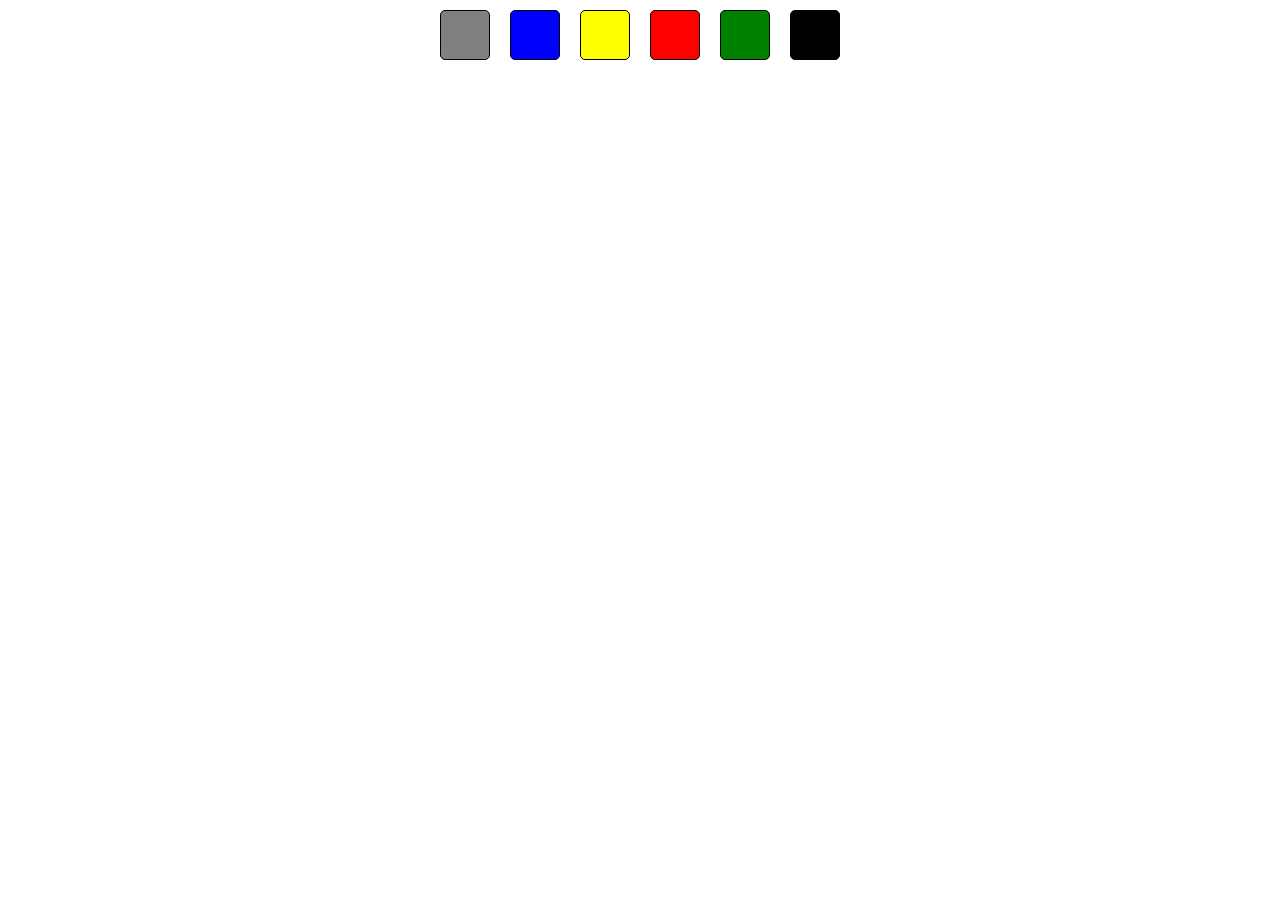
<file: JS Project Series/Project1/index.html>
<!DOCTYPE html>
<html lang="en">
<head>
    <meta charset="UTF-8">
    <meta name="viewport" content="width=device-width, initial-scale=1.0">
    <title>Color Changer</title>
    <link rel="stylesheet" href="style.css">
</head>
<body>
    

    <div class="box">
        <div id="grey" class="button" ></div>
        <div id="blue" class="button"></div>
        <div id="yellow" class="button"></div>
        <div id="red" class="button"></div>
        <div id="green" class="button"></div>
        <div id="black" class="button"></div>
    </div>
    


    <script src="script.js"></script>
</body>
</html>
</file>
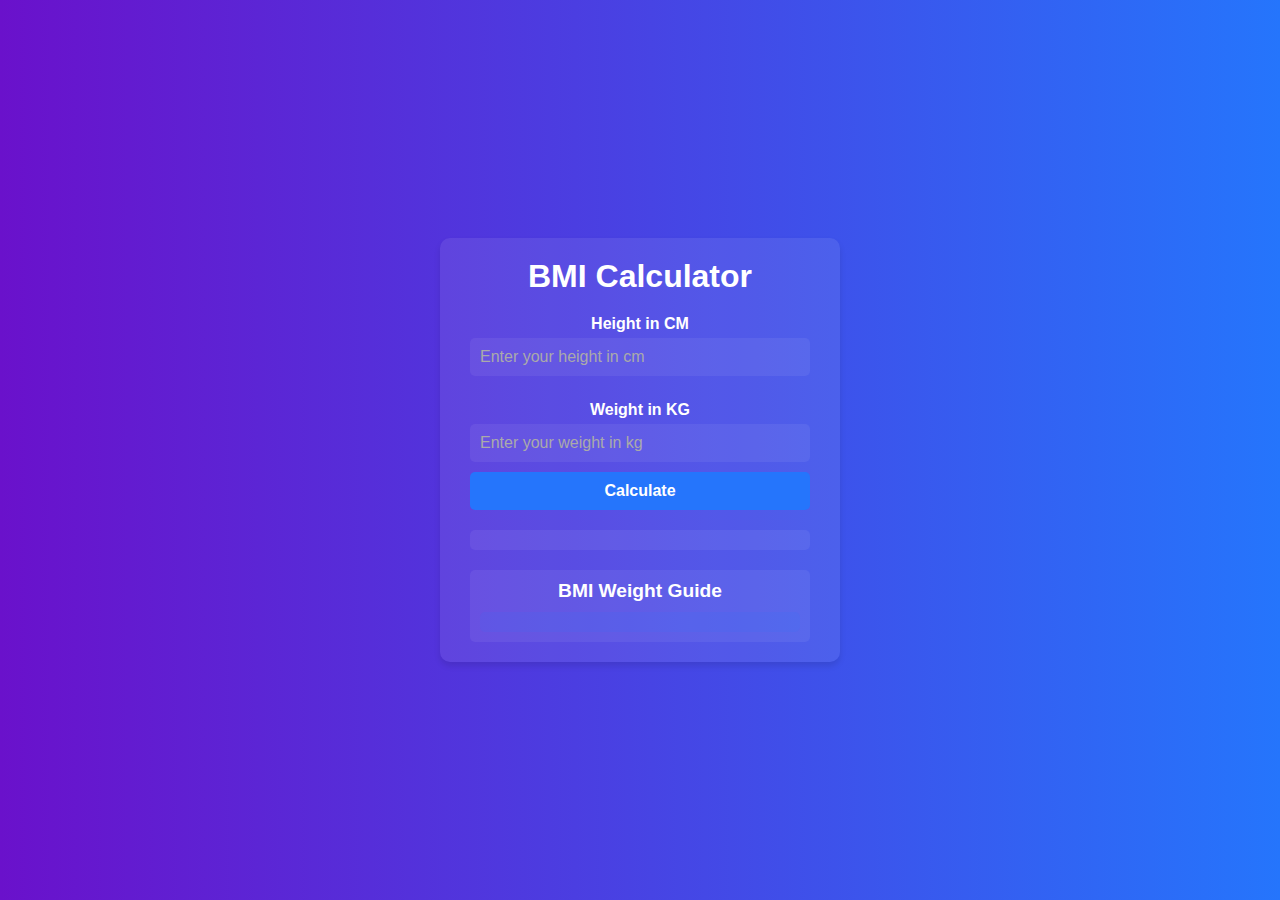
<file: JS Project Series/Project2/index.html>
<!DOCTYPE html>
<html lang="en">
<head>
    <meta charset="UTF-8">
    <meta name="viewport" content="width=device-width, initial-scale=1.0">
    <title>BMI Calculator</title>
    <link rel="stylesheet" href="style.css">
</head>
<body>
    

    <div class="box">
        <h1>BMI Calculator</h1>
        <form id="bmiForm">
            <label>Height in CM</label>
            <input type="number" id="height" placeholder="Enter your height in cm">
    
            <label>Weight in KG</label>
            <input type="number" id="weight" placeholder="Enter your weight in kg">
    
            <button type="submit">Calculate</button>
    
            <div id="result"></div>
            <div id="weight-guide">
                <h2>BMI Weight Guide</h2>
                <p id="rangespace"></p>
            </div>
        </form>
    </div>
    





    <script src="script.js"></script>
</body>
</html>
</file>
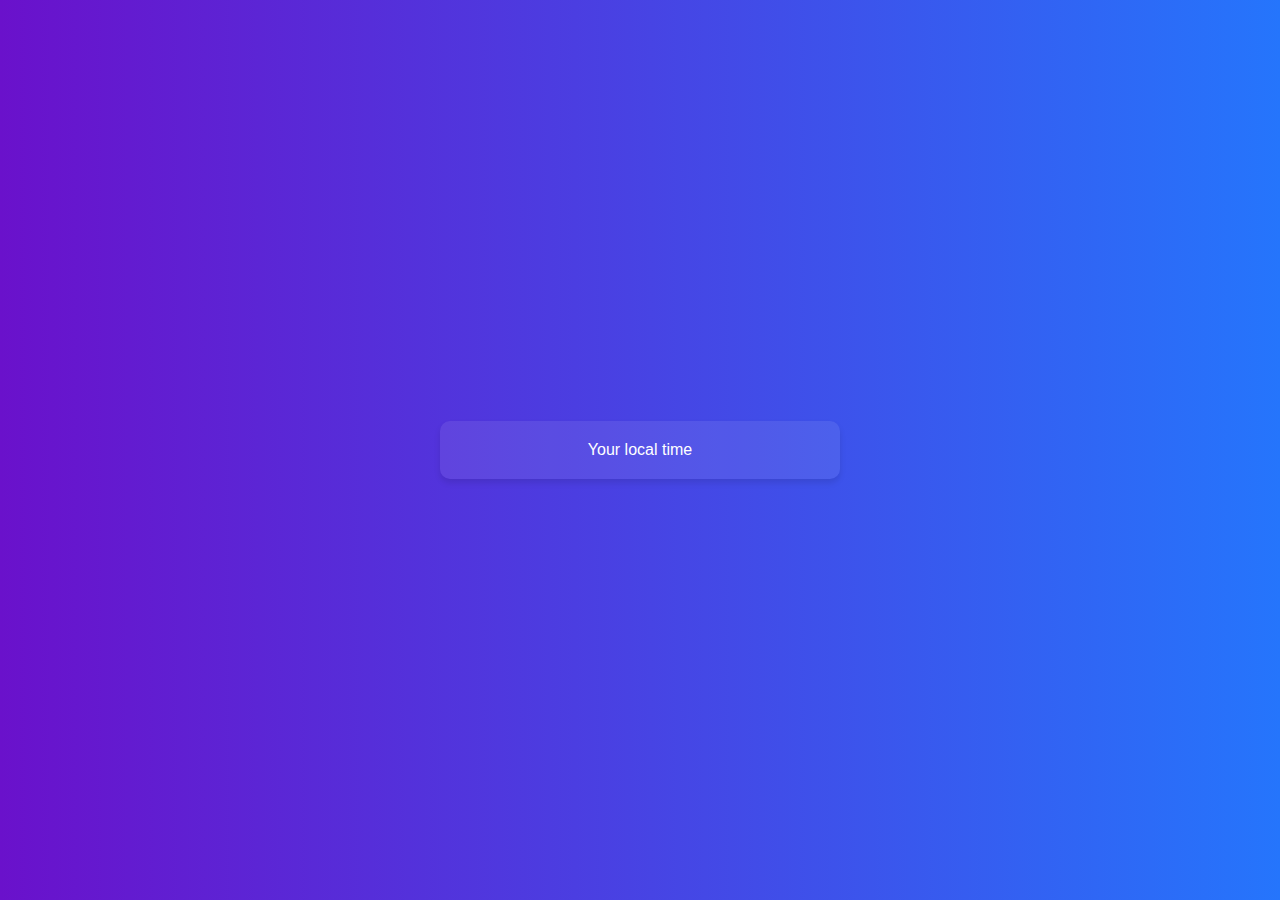
<file: JS Project Series/Project3/index.html>
<!DOCTYPE html>
<html lang="en">
<head>
    <meta charset="UTF-8">
    <meta name="viewport" content="width=device-width, initial-scale=1.0">
    <title>Digital Clock</title>
    <link rel="stylesheet" href="style.css">
</head>
<body>
    

    <div class="center">
        <div id="banner">
            <span>Your local time</span>
        </div>
        <div id="clock">

        </div>
    </div>









    <script src="script.js"></script>
</body>
</html>
</file>
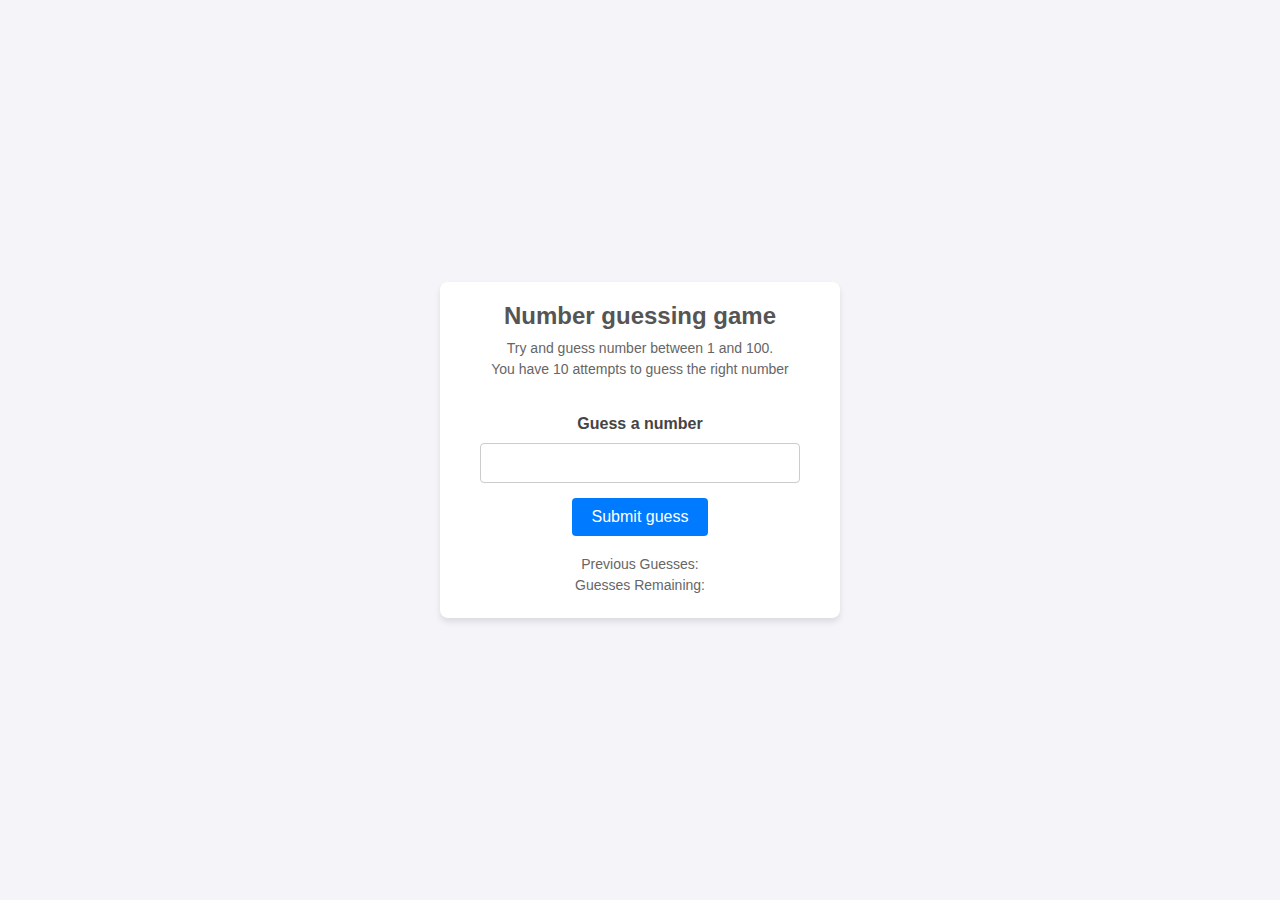
<file: JS Project Series/Project4/index.html>
<!DOCTYPE html>
<html lang="en">
<head>
    <meta charset="UTF-8">
    <meta name="viewport" content="width=device-width, initial-scale=1.0">
    <title>Guess the number</title>
    <link rel="stylesheet" href="style.css">
</head>
<body>
    
    <div id="wrapper">
        <h1>Number guessing game</h1>
        <p>Try and guess number between 1 and 100.</p>
        <p>You have 10 attempts to guess the right number</p>
        <br>

        <form class="form">
            <label for="guessField" id="guess">Guess a number</label>
            <input type="text" id="guessField" class="guessField">
            <input type="submit" id="subt" value="Submit guess" class="guesssubmit">
        </form>

        <div class="resultParas">
            <p>Previous Guesses: <span class="guesses"></span></p>
            <p>Guesses Remaining: <span class="lastResult"></span></p>
            <p class="lowOrHi"></p>
        </div>
    </div>







    <script src="script.js"></script>
</body>
</html>
</file>
<file: JS Project Series/Project1/style.css>
*{
    margin: 0;
    padding: 0;
    box-sizing: border-box;
}
.box{
    display: flex;
    justify-content: center;
    align-items: center;
}
.button{
    height: 50px;
    width: 50px;
    border: 1px solid black;
    border-radius: 5px;
    margin : 10px;
}
#grey{
    background-color: gray;
}
#blue{
    background-color: blue;
}
#yellow{
    background-color: yellow;
}
#red{
    background-color: red;
}
#green{
    background-color: green;
}
#black{
    background-color: black;
}

.button:hover{
    cursor: pointer;
}
</file>
<file: JS Project Series/Project2/style.css>
*{
    margin: 0;
    padding: 0;
    box-sizing: border-box;
}

body {
    font-family: Arial, sans-serif;
    background: linear-gradient(to right, #6a11cb, #2575fc);
    color: #fff;
    display: flex;
    justify-content: center;
    align-items: center;
    height: 100vh;
}

.box {
    background-color: #ffffff15;
    padding: 20px 30px;
    border-radius: 10px;
    box-shadow: 0 4px 6px rgba(0, 0, 0, 0.1);
    width: 100%;
    max-width: 400px;
    text-align: center;
}

h1 {
    font-size: 2rem;
    margin-bottom: 20px;
    color: #fff;
}

label {
    display: block;
    margin: 15px 0 5px;
    font-size: 1rem;
    font-weight: bold;
}

input {
    width: 100%;
    padding: 10px;
    font-size: 1rem;
    border: none;
    border-radius: 5px;
    margin-bottom: 10px;
    background: #ffffff10;
    color: #fff;
}

input::placeholder {
    color: #aaa;
}

button {
    display: inline-block;
    width: 100%;
    padding: 10px;
    font-size: 1rem;
    font-weight: bold;
    color: #fff;
    background-color: #2575fc;
    border: none;
    border-radius: 5px;
    cursor: pointer;
    transition: background-color 0.3s;
}

button:hover {
    background-color: #6a11cb;
}

#result {
    margin-top: 20px;
    font-size: 1.5rem;
    font-weight: bold;
    color: #00ff00; /* Green for valid results */
    text-align: center;
    background-color: #ffffff10;
    padding: 10px;
    border-radius: 5px;
}

#weight-guide {
    margin-top: 20px;
    background-color: #ffffff10;
    padding: 10px;
    border-radius: 5px;
    color: #fff;
}

#weight-guide h2 {
    font-size: 1.2rem;
    margin-bottom: 10px;
}

#rangespace {
    font-size: 1rem;
    line-height: 1.5;
    text-align: left;
    background-color: #2575fc20; /* Light blue background */
    padding: 10px;
    border-radius: 5px;
    margin-top: 10px;
}
</file>
<file: JS Project Series/Project3/style.css>
*{
    margin: 0;
    padding: 0;
    box-sizing: border-box;
}

body {
    font-family: Arial, sans-serif;
    background: linear-gradient(to right, #6a11cb, #2575fc);
    color: #fff;
    display: flex;
    justify-content: center;
    align-items: center;
    height: 100vh;
}
.center {
    background-color: #ffffff15;
    padding: 20px 30px;
    border-radius: 10px;
    box-shadow: 0 4px 6px rgba(0, 0, 0, 0.1);
    width: 100%;
    max-width: 400px;
    text-align: center;
}
</file>
<file: JS Project Series/Project4/style.css>
*{
    margin: 0;
    padding: 0;
    box-sizing: border-box;
}

/* style.css */

body {
    font-family: Arial, sans-serif;
    background-color: #f4f4f9;
    margin: 0;
    padding: 0;
    display: flex;
    justify-content: center;
    align-items: center;
    height: 100vh;
    color: #333;
}

#wrapper {
    background-color: #ffffff;
    padding: 20px 30px;
    box-shadow: 0 4px 6px rgba(0, 0, 0, 0.1);
    border-radius: 8px;
    text-align: center;
    width: 90%;
    max-width: 400px;
}

h1 {
    color: #555;
    font-size: 24px;
    margin-bottom: 10px;
}

p {
    margin: 5px 0;
    font-size: 14px;
    color: #666;
}

form {
    margin-top: 15px;
}

label {
    font-size: 16px;
    font-weight: bold;
    color: #444;
}

input[type="text"] {
    padding: 10px;
    margin-top: 10px;
    width: calc(100% - 20px);
    border: 1px solid #ccc;
    border-radius: 4px;
    font-size: 16px;
    outline: none;
    transition: border 0.3s ease;
}

input[type="text"]:focus {
    border-color: #007BFF;
}

input[type="submit"] {
    margin-top: 15px;
    background-color: #007BFF;
    color: #fff;
    border: none;
    padding: 10px 20px;
    border-radius: 4px;
    font-size: 16px;
    cursor: pointer;
    transition: background-color 0.3s ease;
}

input[type="submit"]:hover {
    background-color: #0056b3;
}

.resultParas {
    margin-top: 20px;
    font-size: 14px;
}

.resultParas p {
    margin: 5px 0;
}

span {
    font-weight: bold;
}

.lowOrHi {
    color: #d9534f;
    font-weight: bold;
    margin-top: 10px;
}

#newGame {
    display: inline-block;
    margin-top: 20px;
    padding: 10px 20px;
    background-color: #28a745;
    color: #fff;
    text-decoration: none;
    border-radius: 4px;
    cursor: pointer;
}

#newGame:hover {
    background-color: #218838;
}
</file>
